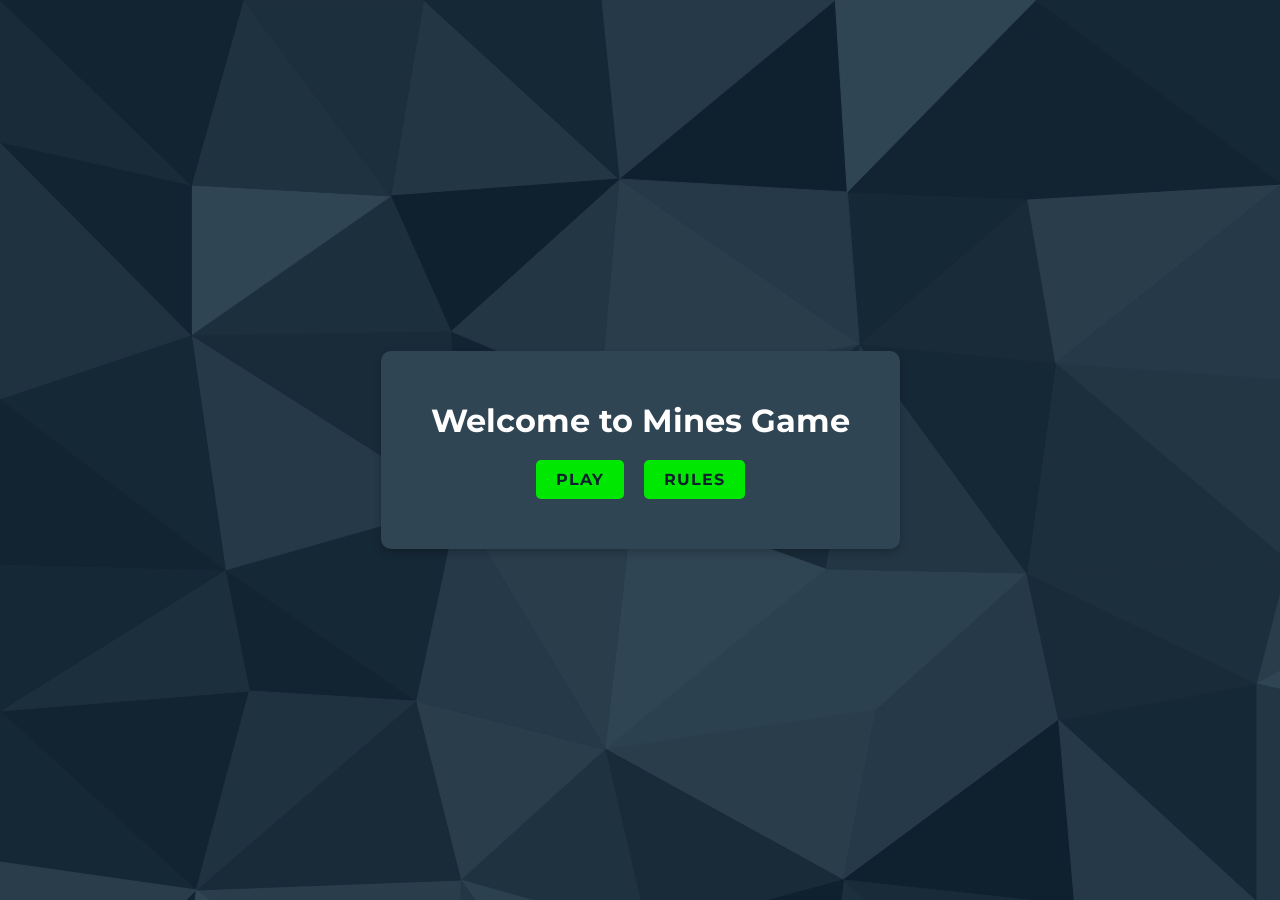
<file: index.html>
<!DOCTYPE html>
<html lang="en">
<head>
    <meta charset="UTF-8">
    <meta name="viewport" content="width=device-width, initial-scale=1.0">
    <link rel="stylesheet" href="https://cdnjs.cloudflare.com/ajax/libs/font-awesome/6.5.2/css/all.min.css" integrity="sha512-SnH5WK+bZxgPHs44uWIX+LLJAJ9/2PkPKZ5QiAj6Ta86w+fsb2TkcmfRyVX3pBnMFcV7oQPJkl9QevSCWr3W6A==" crossorigin="anonymous" referrerpolicy="no-referrer" />
    <link rel="icon" href="diamond-gem-removebg.png">
    <link rel="preconnect" href="https://fonts.googleapis.com">
    <link rel="preconnect" href="https://fonts.gstatic.com" crossorigin>
    <link href="https://fonts.googleapis.com/css2?family=Montserrat:ital,wght@0,100..900;1,100..900&family=Roboto:ital,wght@0,100;0,300;0,400;0,500;0,700;0,900;1,100;1,300;1,400;1,500;1,700;1,900&display=swap" rel="stylesheet">
    <title>MINES</title>
    <title>Mines Game</title>
    <link rel="stylesheet" href="homestyle.css">
</head>
<body>
    <div class="container">
        <h1>Welcome to Mines Game</h1>
        <div class="buttons">
            <a href="game.html" class="btn">Play</a>
            <a href="rules.html" class="btn">Rules</a>
        </div>
    </div>
</body>
</html>
</file>
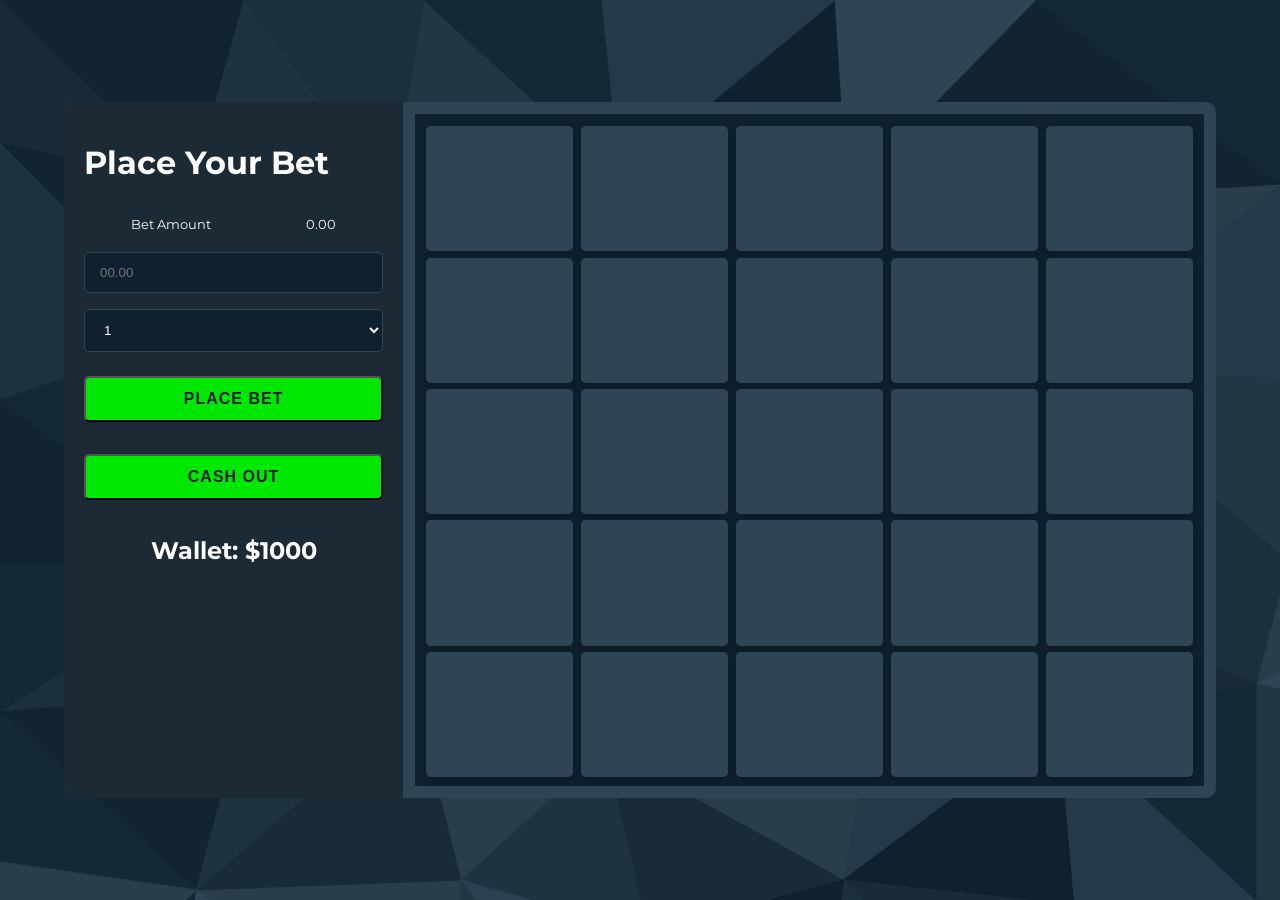
<file: game.html>
<!DOCTYPE html>
<html lang="en">
<head>
    <meta charset="UTF-8">
    <meta name="viewport" content="width=device-width, initial-scale=1.0">
    <link rel="stylesheet" href="https://cdnjs.cloudflare.com/ajax/libs/font-awesome/6.5.2/css/all.min.css" integrity="sha512-SnH5WK+bZxgPHs44uWIX+LLJAJ9/2PkPKZ5QiAj6Ta86w+fsb2TkcmfRyVX3pBnMFcV7oQPJkl9QevSCWr3W6A==" crossorigin="anonymous" referrerpolicy="no-referrer" />
    <link rel="icon" href="diamond-gem-removebg.png">
    <link rel="preconnect" href="https://fonts.googleapis.com">
    <link rel="preconnect" href="https://fonts.gstatic.com" crossorigin>
    <link href="https://fonts.googleapis.com/css2?family=Montserrat:ital,wght@0,100..900;1,100..900&family=Roboto:ital,wght@0,100;0,300;0,400;0,500;0,700;0,900;1,100;1,300;1,400;1,500;1,700;1,900&display=swap" rel="stylesheet">
    <title>MINES</title>
    <link rel="stylesheet" href="altstyle.css">
</head>
<body>
    <div class="main">
        <div class="sidebar">
            <form action="#">
                <h1>Place Your Bet</h1>
                <div class="heading">
                    <p>Bet Amount</p>
                    <p>0.00</p>
                </div>
                <input type="number" name="amount" placeholder="00.00" class="money" required="">
                <select name="minees" id="minees" class="box">
                    <option value="1">1</option>
                    <option value="2">2</option>
                    <option value="3">3</option>
                    <option value="4">4</option>
                    <option value="5">5</option>
                    <option value="6">6</option>
                </select>
                <button class="start">Place Bet</button>
                <button class="cout">cash out</button>

            </form>
            <h2>Wallet: $<span id="wallet">1000</span></h2>
        </div>
        <div class="content">
            <div class="boxes" id="1" type="button">
                <img src="diamond-gem.png" alt="" class="diamond">
                <img src="bomb-lost.png" alt="" class="bomb">
            </div>
            <div class="boxes" id="2" type="button">
                <img src="diamond-gem.png" alt="" class="diamond">
                <img src="bomb-lost.png" alt="" class="bomb">
            </div>
            <div class="boxes" id="3" type="button">
                <img src="diamond-gem.png" alt="" class="diamond">
                <img src="bomb-lost.png" alt="" class="bomb">
            </div>
            <div class="boxes" id="4" type="button">
                <img src="diamond-gem.png" alt="" class="diamond">
                <img src="bomb-lost.png" alt="" class="bomb">
            </div>
            <div class="boxes" id="5" type="button">
                <img src="diamond-gem.png" alt="" class="diamond">
                <img src="bomb-lost.png" alt="" class="bomb">
            </div>
            <div class="boxes" id="6" type="button">
                <img src="diamond-gem.png" alt="" class="diamond">
                <img src="bomb-lost.png" alt="" class="bomb">
            </div>
            <div class="boxes" id="7" type="button">
                <img src="diamond-gem.png" alt="" class="diamond">
                <img src="bomb-lost.png" alt="" class="bomb">
            </div>
            <div class="boxes" id="8" type="button">
                <img src="diamond-gem.png" alt="" class="diamond">
                <img src="bomb-lost.png" alt="" class="bomb">
            </div>
            <div class="boxes" id="9" type="button">
                <img src="diamond-gem.png" alt="" class="diamond">
                <img src="bomb-lost.png" alt="" class="bomb">
            </div>
            <div class="boxes" id="10" type="button">
                <img src="diamond-gem.png" alt="" class="diamond">
                <img src="bomb-lost.png" alt="" class="bomb">
            </div>
            <div class="boxes" id="11" type="button">
                <img src="diamond-gem.png" alt="" class="diamond">
                <img src="bomb-lost.png" alt="" class="bomb">
            </div>
            <div class="boxes" id="12" type="button">
                <img src="diamond-gem.png" alt="" class="diamond">
                <img src="bomb-lost.png" alt="" class="bomb">
            </div>
            <div class="boxes" id="13" type="button">
                <img src="diamond-gem.png" alt="" class="diamond">
                <img src="bomb-lost.png" alt="" class="bomb">
            </div>
            <div class="boxes" id="14" type="button">
                <img src="diamond-gem.png" alt="" class="diamond">
                <img src="bomb-lost.png" alt="" class="bomb">
            </div>
            <div class="boxes" id="15" type="button">
                <img src="diamond-gem.png" alt="" class="diamond">
                <img src="bomb-lost.png" alt="" class="bomb">
            </div>
            <div class="boxes" id="16" type="button">
                <img src="diamond-gem.png" alt="" class="diamond">
                <img src="bomb-lost.png" alt="" class="bomb">
            </div>
            <div class="boxes" id="17" type="button">
                <img src="diamond-gem.png" alt="" class="diamond">
                <img src="bomb-lost.png" alt="" class="bomb">
            </div>
            <div class="boxes" id="18" type="button">
                <img src="diamond-gem.png" alt="" class="diamond">
                <img src="bomb-lost.png" alt="" class="bomb">
            </div>
            <div class="boxes" id="19" type="button">
                <img src="diamond-gem.png" alt="" class="diamond">
                <img src="bomb-lost.png" alt="" class="bomb">
            </div>
            <div class="boxes" id="20" type="button">
                <img src="diamond-gem.png" alt="" class="diamond">
                <img src="bomb-lost.png" alt="" class="bomb">
            </div>
            <div class="boxes" id="21" type="button">
                <img src="diamond-gem.png" alt="" class="diamond">
                <img src="bomb-lost.png" alt="" class="bomb">
            </div>
            <div class="boxes" id="22" type="button">
                <img src="diamond-gem.png" alt="" class="diamond">
                <img src="bomb-lost.png" alt="" class="bomb">
            </div>
            <div class="boxes" id="23" type="button">
                <img src="diamond-gem.png" alt="" class="diamond">
                <img src="bomb-lost.png" alt="" class="bomb">
            </div>
            <div class="boxes" id="24" type="button">
                <img src="diamond-gem.png" alt="" class="diamond">
                <img src="bomb-lost.png" alt="" class="bomb">
            </div>
            <div class="boxes" id="25" type="button">
                <img src="diamond-gem.png" alt="" class="diamond">
                <img src="bomb-lost.png" alt="" class="bomb">
            </div>
        </div>
    </div>
    <script src="altapp.js" type="module"></script>
</body>
</html>
</file>
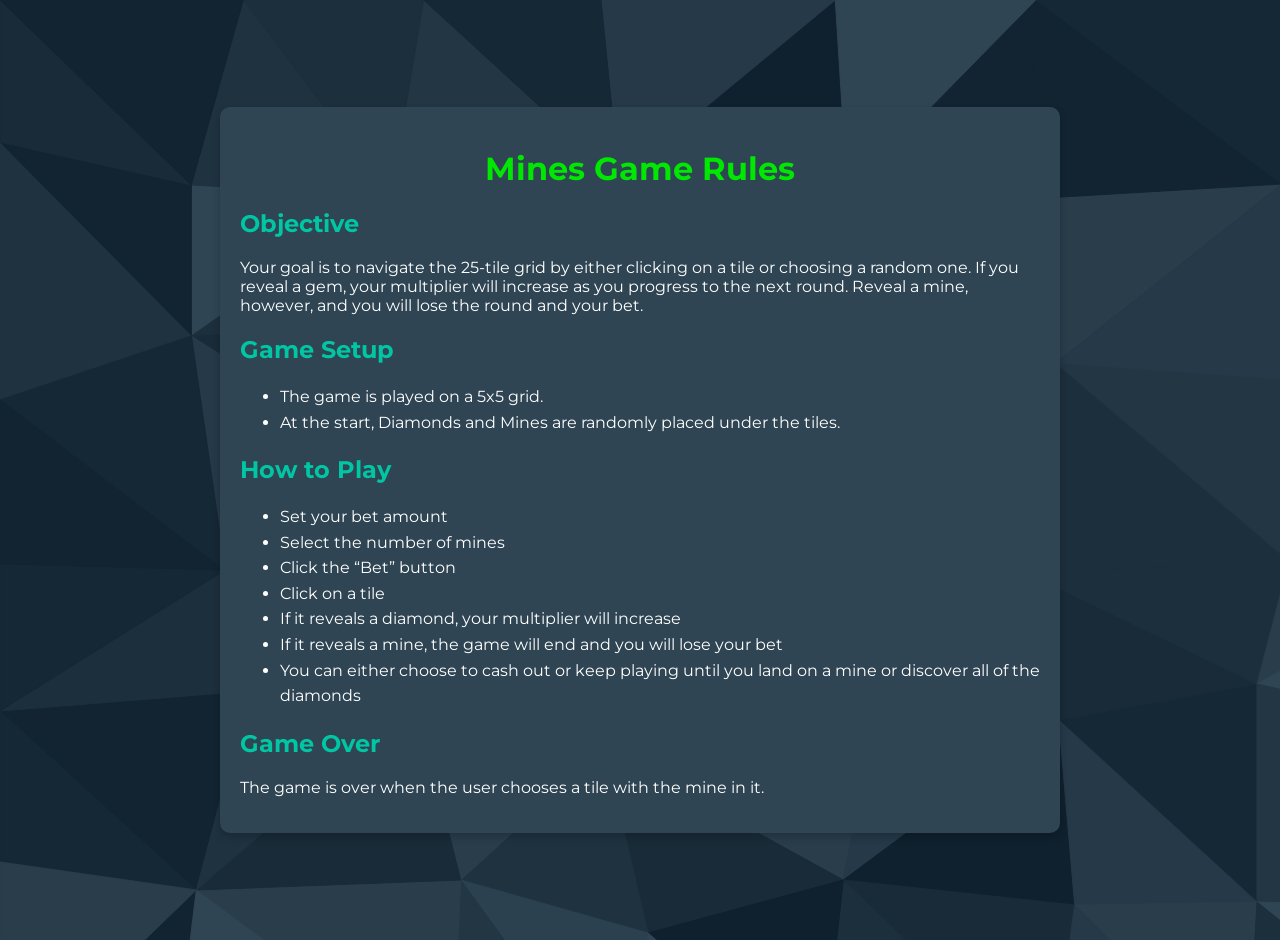
<file: rules.html>
<!DOCTYPE html>
<html lang="en">
<head>
    <meta charset="UTF-8">
    <meta name="viewport" content="width=device-width, initial-scale=1.0">
    <link rel="stylesheet" href="https://cdnjs.cloudflare.com/ajax/libs/font-awesome/6.5.2/css/all.min.css" integrity="sha512-SnH5WK+bZxgPHs44uWIX+LLJAJ9/2PkPKZ5QiAj6Ta86w+fsb2TkcmfRyVX3pBnMFcV7oQPJkl9QevSCWr3W6A==" crossorigin="anonymous" referrerpolicy="no-referrer" />
    <link rel="icon" href="diamond-gem-removebg.png">
    <link rel="preconnect" href="https://fonts.googleapis.com">
    <link rel="preconnect" href="https://fonts.gstatic.com" crossorigin>
    <link href="https://fonts.googleapis.com/css2?family=Montserrat:ital,wght@0,100..900;1,100..900&family=Roboto:ital,wght@0,100;0,300;0,400;0,500;0,700;0,900;1,100;1,300;1,400;1,500;1,700;1,900&display=swap" rel="stylesheet">
    <title>Mines Game Rules</title>
    <link href="https://fonts.googleapis.com/css2?family=Montserrat&display=swap" rel="stylesheet">
    <style>
        body {
            font-family: 'Montserrat', sans-serif;
            background-color: #0f212e;
            color: white;
            margin: 0;
            padding: 20px;
            background-image: url("low-poly-grid-haikei.svg");
            display: flex;
            justify-content: center;
            align-items: center;
            min-height: 100vh;
        }
        .container {
            max-width: 800px;
            margin: auto;
            padding: 20px;
            background-color: #2f4553;
            border-radius: 10px;
            box-shadow: 0 4px 8px rgba(0, 0, 0, 0.2);
        }
        h1 {
            text-align: center;
            color: #00e701;
        }
        h2 {
            color: #00c6a3;
        }
        ul {
            line-height: 1.6;
        }
        .example {
            background-color: #34495e;
            padding: 10px;
            border-radius: 5px;
        }
    </style>
</head>
<body>
    <div class="container">
        <h1><b>Mines Game Rules</b></h1>
        <h2>Objective</h2>
        <p>Your goal is to navigate the 25-tile grid by either clicking on a tile or choosing a random one. If you reveal a gem, your multiplier will increase as you progress to the next round. Reveal a mine, however, and you will lose the round and your bet.</p>
        
        <h2>Game Setup</h2>
        <ul>
            <li>The game is played on a 5x5 grid.</li>
            <li>At the start, Diamonds and Mines are randomly placed under the tiles.</li>
        </ul>

        <h2>How to Play</h2>
        <ul>
            <li>Set your bet amount</li>
            <li>Select the number of mines</li>
            <li>Click the “Bet” button</li>
            <li>Click on a tile</li>
            <li>If it reveals a diamond, your multiplier will increase</li>
            <li>If it reveals a mine, the game will end and you will lose your bet</li>
            <li>You can either choose to cash out or keep playing until you land on a mine or discover all of the diamonds</li>
        </ul>

        <h2>Game Over</h2>
        <p>The game is over when the user chooses a tile with the mine in it.</p>
    </div>
</body>
</html>
</file>
<file: homestyle.css>
/* Reset some default styles */
* {
    margin: 0;
    padding: 0;
    box-sizing: border-box;
}

body {
    font-family: "Montserrat", sans-serif;
    display: flex;
    justify-content: center;
    align-items: center;
    height: 100vh;
    background-color: #0f212e;
    background-image: url(low-poly-grid-haikei.svg);
}

.container {
    text-align: center;
    background-color: #2f4553;
    padding: 50px;
    border-radius: 10px;
    box-shadow: 0 4px 8px rgba(0, 0, 0, 0.2);
}

h1 {
    margin-bottom: 20px;
    color: white;
}

.buttons {
    display: flex;
    justify-content: center;
    gap: 20px;
}

.btn {
    display: inline-block;
    padding: 10px 20px;
    color: #0f212e;
    background-color: #00e701; /* Greenish color as in gamepage */
    border: none;
    border-radius: 5px;
    text-decoration: none;
    font-size: 16px;
    font-weight: bold;
    letter-spacing: 1px;
    text-transform: uppercase;
    transition: background-color 0.3s, transform 80ms ease-in;
    cursor: pointer;
}

.btn:hover {
    background-color: #00c600; /* Darker green on hover */
    transform: scale(1.05);
    box-shadow: 0 8px 16px rgba(0, 0, 0, 0.3);
}

/* Responsive Design */
@media (max-width: 600px) {
    .container {
        width: 90%;
        padding: 20px;
    }

    .btn {
        padding: 10px;
        font-size: 14px;
    }
}
</file>
<file: altstyle.css>
* {
    box-sizing: border-box;
}

body {
    display: flex;
    align-items: center;
    justify-content: center;
    font-family: "Montserrat", sans-serif;
    min-height: 100vh;
    margin: 0;
    background-color: #0f212e;
    box-shadow: 0 14px 28px rgba(0, 0, 0, 0.25), 0 14px 28px rgba(0, 0, 0, 0.22);
    background-image: url(low-poly-grid-haikei.svg);
}

.main {
    display: flex;
    flex-direction: row;
    position: relative;
    width: 90%;
    height: 80%;
    max-width: 1200px;
    min-height: 480px;
    background-color: #2f4553;
    border-radius: 10px;
    overflow: hidden;
}

.sidebar {
    background-color: #1b2a34;
    width: 30%;
    padding: 20px;
    display: flex;
    flex-direction: column;
    align-items: center;
}

.sidebar form {
    width: 100%;
}

.sidebar input, .sidebar select {
    color: white;
    padding: 12px 15px;
    margin: 8px 0;
    width: 100%;
    border-radius: 5px;
    border: 1px solid #2f4553; 
    outline: none;
    background-color: #0f212e;
}

.sidebar button {
    color: #0f212e;
    background-color: #00e701;
    font-size: 1rem;
    font-weight: bold;
    padding: 12px;
    margin: 16px 0;
    width: 100%;
    border-radius: 5px;
    letter-spacing: 1px;
    text-transform: uppercase;
    transition: transform 80ms ease-in;
    cursor: pointer;
}

.sidebar h2 {
    color: white;
    margin-top: 20px;
}

.sidebar h1 {
    color: white;
}

.content {
    background-color: #0f212e;
    display: grid;
    grid-template-columns: repeat(5, 1fr);
    gap: 1%;
    margin: 1%;
    padding: 3%;
    width: 70%;
    align-items: center;
    justify-content: center;
    padding-top: 1.1%;
    padding-left: 1%;
    padding-right: 1%;
}

.boxes {
    background-color: #2f4553;
    border-radius: 0.3rem;
    overflow: hidden;
    position: relative;
    padding-top: 85%; 
    box-sizing: content-box;
    /* transition: transform 0.3s ease, box-shadow 0.3s ease; */
    box-shadow: 0 4px 8px rgba(0, 0, 0, 0.2); 
}

.boxes:hover {
    transform: scale(1.05);
    box-shadow: 0 8px 16px rgba(0, 0, 0, 0.3); 
}


.diamond, .bomb {
    height: 100%;
    width: 100%;
    visibility: hidden;
    position: absolute;
    top: 0;
    left: 0;
}

.appearIngrid {
    visibility: visible;
}

.heading {
    width: 100%;
    display: flex;
    flex-direction: row;
    justify-content: space-around;
    padding: 0;
    margin: 0;
}

.heading p {
    color: white;
    font-size: 0.8rem;
}

@media (max-width: 768px) {
    .main {
        flex-direction: column-reverse;
        align-items: center;
    }

    .sidebar, .content {
        width: 100%;
        margin: 0;
    }
}

@media (max-width: 480px) {
    .sidebar input, .sidebar select, .sidebar button {
        font-size: 0.8rem;
    }
}
</file>
